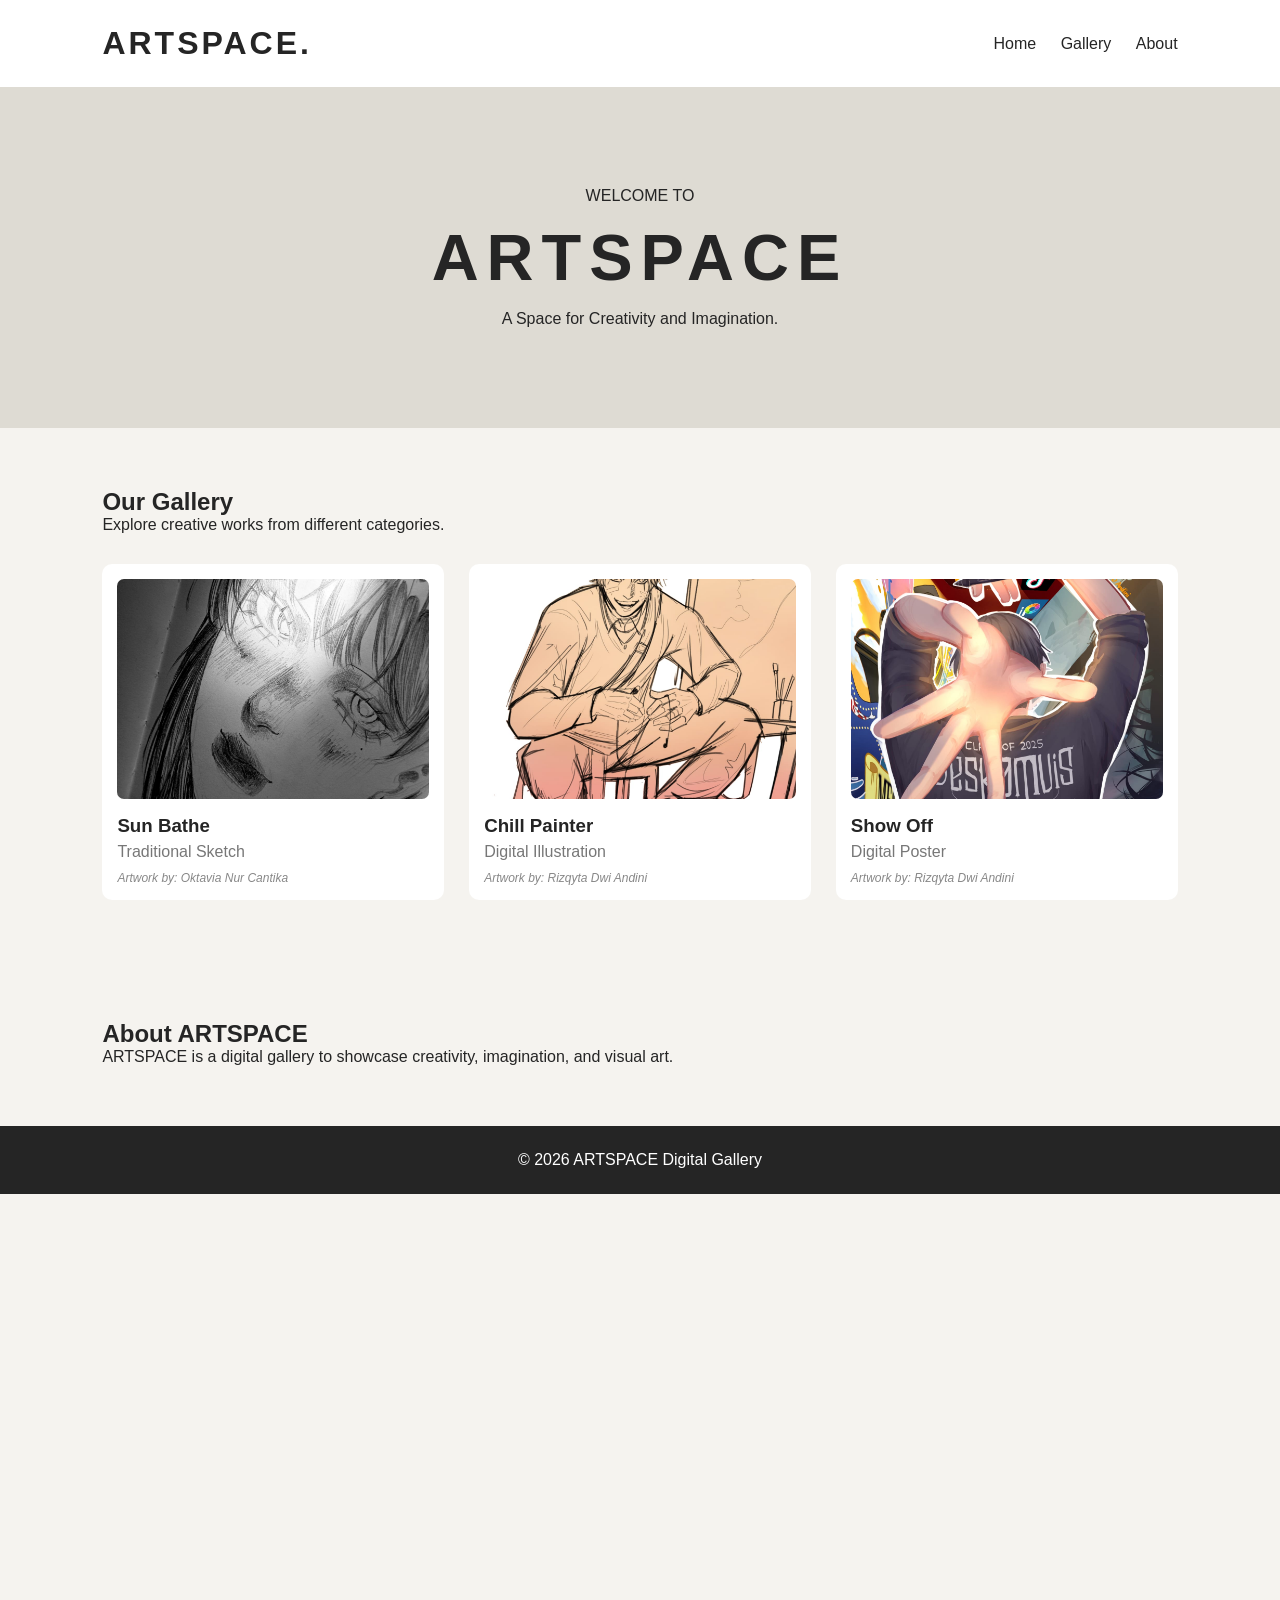
<file: index.html>
<!DOCTYPE html>
<html lang="id">
<head>
    <meta charset="UTF-8">
    <meta name="viewport" content="width=device-width, initial-scale=1.0">
    <title>ARTSPACE | Digital Art Gallery</title>
    <link rel="stylesheet" href="style.css">
</head>
<body>

    <header>
        <h1>ARTSPACE.</h1>
        <nav>
            <a href="#home">Home</a>
            <a href="#gallery">Gallery</a>
            <a href="#about">About</a>
        </nav>
    </header>

    <section class="hero" id="home">
        <p>WELCOME TO</p>
        <h2>ARTSPACE</h2>
        <p>A Space for Creativity and Imagination.</p>
    </section>

    <main id="gallery">
        <h2>Our Gallery</h2>
        <p>Explore creative works from different categories.</p>

        <div id="artGrid" class="art-grid">
            <p>Loading artworks...</p>
        </div>
    </main>

    <section id="about">
        <h2>About ARTSPACE</h2>
        <p>
            ARTSPACE is a digital gallery to showcase
            creativity, imagination, and visual art.
        </p>
    </section>

    <footer>
        <p>© 2026 ARTSPACE Digital Gallery</p>
    </footer>

    <script src="script.js"></script>
</body>
</html>
</file>
<file: style.css>
* {
    margin: 0;
    padding: 0;
    box-sizing: border-box;
}

body {
    font-family: Arial, sans-serif;
    background: #f5f3ef;
    color: #252525;
}

header {
    display: flex;
    justify-content: space-between;
    align-items: center;
    padding: 25px 8%;
    background: white;
}

header h1 {
    letter-spacing: 3px;
}

nav a {
    margin-left: 20px;
    text-decoration: none;
    color: #252525;
}

.hero {
    text-align: center;
    padding: 100px 20px;
    background: #dedbd3;
}

.hero h2 {
    font-size: 65px;
    margin: 15px 0;
    letter-spacing: 8px;
}

main, #about {
    padding: 60px 8%;
}

.art-grid {
    display: grid;
    grid-template-columns: repeat(auto-fit, minmax(220px, 1fr));
    gap: 25px;
    margin-top: 30px;
}

.art-card {
    background: white;
    padding: 15px;
    border-radius: 10px;
}

.art-card img {
    width: 100%;
    height: 220px;
    object-fit: cover;
    border-radius: 7px;
}

.art-card h3 {
    margin: 12px 0 6px;
}

.art-card p {
    color: #777;
}

footer {
    text-align: center;
    padding: 25px;
    background: #252525;
    color: white;
}

@media (max-width: 600px) {
    header {
        flex-direction: column;
        gap: 15px;
    }

    .hero h2 {
        font-size: 42px;
    }
}

html {
    scroll-behavior: smooth;
}

main {
    scroll-margin-top: 20px;
}

#gallery {
    display: block;
    min-height: 500px;
    scroll-margin-top: 0;
}

html, body {
    height: auto !important;
    min-height: 100% !important;
    overflow-y: auto !important;
    overflow-x: hidden;
}

body {
    min-height: 200vh !important;
}


.art-credit {
    display: block;
    margin-top: 10px;
    font-size: 12px;
    color: #888;
    font-style: italic;
}
</file>
